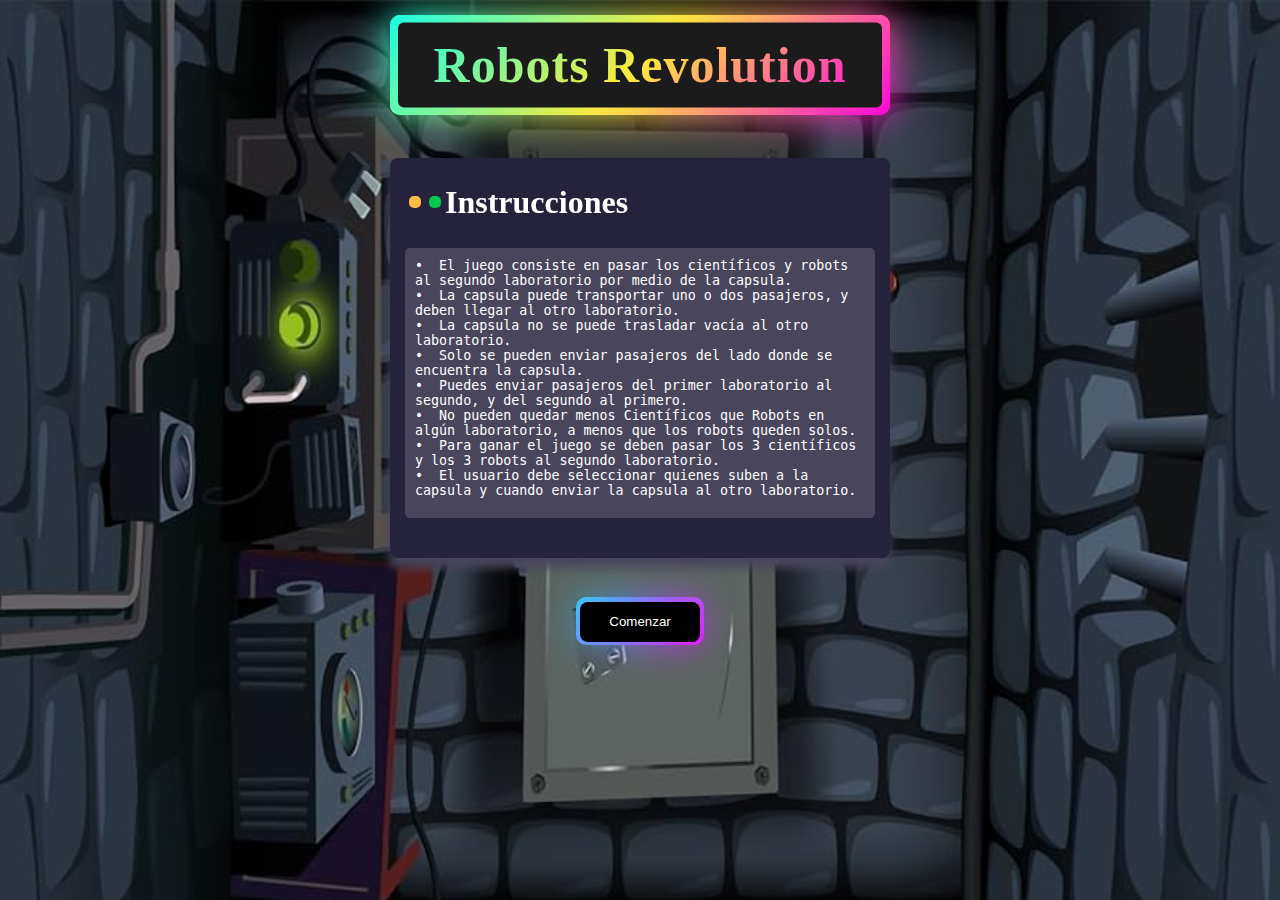
<file: index.html>
<!DOCTYPE html>
<html lang="en">
  <head>
    <meta charset="UTF-8" />
    <meta name="viewport" content="width=device-width, initial-scale=1.0" />
    <title>Robots Revolution</title>
    <link rel="stylesheet" href="/CSS/style.css" />
  </head>
  <body>
    <div class="wrapper">
      <div class="display">
        <div id="time">Robots Revolution</div>
      </div>
      <span></span>
      <span></span>
    </div>






    
    <div class="card">
      <div class="header">
        <div class="top">
          <div class="circle">
            <span class="yellow circle2"></span>
          </div>
          <div class="circle">
            <span class="green circle2"></span>
          </div>
          <div class="title">
            <h1>Instrucciones</h1>
          </div>
        </div>
      </div>
      <div class="code-container">
        <textarea class="area" id="code" name="code" readonly="">
•  El juego consiste en pasar los científicos y robots al segundo laboratorio por medio de la capsula.
•  La capsula puede transportar uno o dos pasajeros, y deben llegar al otro laboratorio.
•  La capsula no se puede trasladar vacía al otro laboratorio.
•  Solo se pueden enviar pasajeros del lado donde se encuentra la capsula.
•  Puedes enviar pasajeros del primer laboratorio al segundo, y del segundo al primero.
•  No pueden quedar menos Científicos que Robots en algún laboratorio, a menos que los robots queden solos.
•  Para ganar el juego se deben pasar los 3 científicos y los 3 robots al segundo laboratorio.
•  El usuario debe seleccionar quienes suben a la capsula y cuando enviar la capsula al otro laboratorio.
</textarea
        >
      </div>

      <button onclick="window.location.href='/Jugar.html'" class="button">
        Comenzar
      </button>
    </div>






    
  </body>
</html>
</file>
<file: CSS/style.css>
body{
    background-image: url(/img/fondoinicio.jpg);
    background-repeat: no-repeat;
    background-size: cover;
    justify-content: center;
    align-items: center;
    display: flex;
    
}

/*estilos de tarjeta de instrucciones */
/* From Uiverse.io by Bastiennnn */ 
.card {
  width: 500px;
  height: 400px;
  margin: 150px auto;

  background-color: #24233b;
  border-radius: 8px;
  z-index: 1;
  box-shadow: 0px 10px 10px rgb(73, 70, 92);
  transition: 0.5s;
  text-align: center;
}
.card h1{
    color: white;
}

.card:hover {
  transform: translateY(-7px);
  box-shadow: 0px 10px 10px black;
}

.top {
  display: flex;
  align-items: center;
  padding-left: 10px;
}

.circle {
  padding: 0 4px;
}

.circle2 {
  display: inline-block;
  align-items: center;
  width: 10px;
  height: 10px;
  padding: 1px;
  border-radius: 5px;
}

.red {
  background-color: #ff605c;
}

.yellow {
  background-color: #ffbd44;
}

.green {
  background-color: #00ca4e;
}

.header {
  margin: 5px;
  margin-top: 5px;
  border-radius: 5px;
}

#title2 {
  color: white;
  padding-left: 50px;
  font-size: 15px;
}

.code-container {
  text-align: center;
}
#code {
  width: 450px;
  height: 250px;
  resize: none;
  background-color: rgb(73, 70, 92);
  border-radius: 5px;
  border: none;
  color: white;
  padding: 10px;
}
#code:focus {
  outline: none !important;
}

/*titulo del juego*/
.wrapper {
  height: 100px;
  width: 500px;
  position:absolute;
  top: 15px;
  background: linear-gradient(135deg, #14ffe9, #ffeb3b, #ff00e0);
  border-radius: 10px;
  cursor: default;
  animation: animate 1.5s linear infinite;
}
.wrapper .display,
.wrapper span {
  position: absolute;
  top: 50%;
  left: 50%;
  transform: translate(-50%, -50%);
}
.wrapper .display {
  z-index: 999;
  height: 85px;
  width: calc(100% - 16px);
  background: #1b1b1b;
  border-radius: 6px;
  text-align: center;
}
.display #time {
  line-height: 85px;
  color: #fff;
  font-size: 50px;
  font-weight: 600;
  letter-spacing: 1px;
  background: linear-gradient(135deg, #14ffe9, #ffeb3b, #ff00e0);
  -webkit-background-clip: text;
  -webkit-text-fill-color: transparent;
  animation: animate 1.5s linear infinite;
}
@keyframes animate {
  100% {
    filter: hue-rotate(360deg);
  }
}
.wrapper span {
  height: 100%;
  width: 100%;
  border-radius: 10px;
  background: inherit;
}
.wrapper span:first-child {
  filter: blur(7px);
}
.wrapper span:last-child {
  filter: blur(20px);
}

/*estilos del boton de inicio*/
/* From Uiverse.io by gharsh11032000 */ 
.button {
    margin-top: 80px;
  position: relative;
  
  width: 120px;
  height: 40px;
  background-color: #000;
 
  align-items: center;
  color: white;
  flex-direction: column;
  justify-content: center;
  border: none;
  padding: 12px;
  gap: 12px;
  border-radius: 8px;
  cursor: pointer;
}

.button::before {
  content: '';
  position: absolute;
  inset: 0;
  left: -4px;
  top: -1px;
  margin: auto;
  width: 128px;
  height: 48px;
  border-radius: 10px;
  background: linear-gradient(-45deg, #e81cff 0%, #40c9ff 100% );
  z-index: -10;
  pointer-events: none;
  transition: all 0.6s cubic-bezier(0.175, 0.885, 0.32, 1.275);
}

.button::after {
  content: "";
  z-index: -1;
  position: absolute;
  inset: 0;
  background: linear-gradient(-45deg, #fc00ff 0%, #00dbde 100% );
  transform: translate3d(0, 0, 0) scale(0.95);
  filter: blur(20px);
}

.button:hover::after {
  filter: blur(30px);
}

.button:hover::before {
  transform: rotate(-180deg);
}

.button:active::before {
  scale: 0.7;
}

/*estilos de tarjetas */

/* From Uiverse.io by codebykay101 */ 
.container {
    margin-top: 900px;
  position:fixed;
  display: flex;
  justify-content: center;
  align-items: center;
}

.container .glass {
  position: relative;
  width: 180px;
  height: 200px;
  background: linear-gradient(#fff2, transparent);
  border: 1px solid rgba(255, 255, 255, 0.1);
  box-shadow: 0 25px 25px rgba(0, 0, 0, 0.25);
  display: flex;
  justify-content: center;
  align-items: center;
  transition: 0.5s;
  border-radius: 10px;
  margin: 0 -45px;
  backdrop-filter: blur(10px);
  transform: rotate(calc(var(--r) * 1deg));
}

.container:hover .glass {
  transform: rotate(0deg);
  margin: 0 10px;
}

.container .glass::before {
  content: attr(data-text);
  position: absolute;
  bottom: 0;
  width: 100%;
  height: 40px;
  background: rgba(255, 255, 255, 0.05);
  display: flex;
  justify-content: center;
  align-items: center;
  color: #fff;
}
.container .glass svg {
  font-size: 2.5em;
  fill: #fff;
}





/*estilos de jugar*/

/*estilos de movimientos*/
</file>
